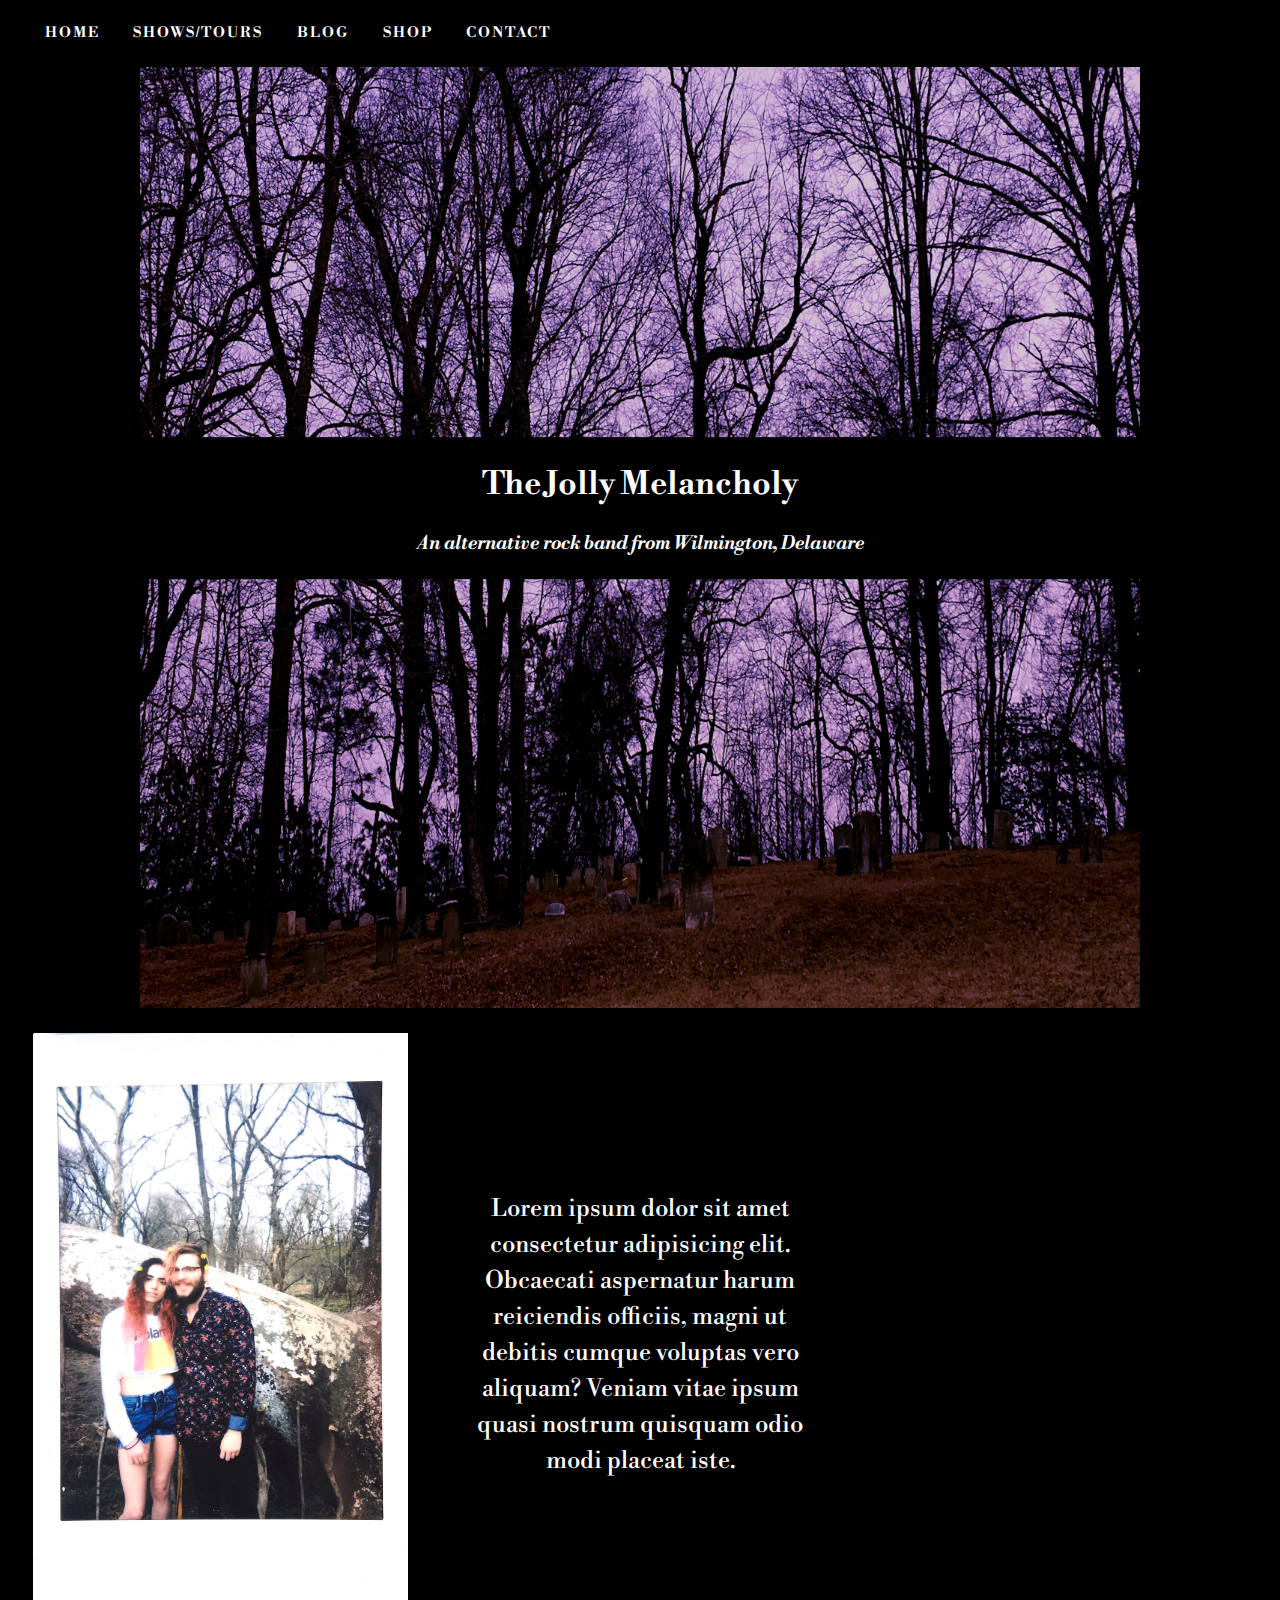
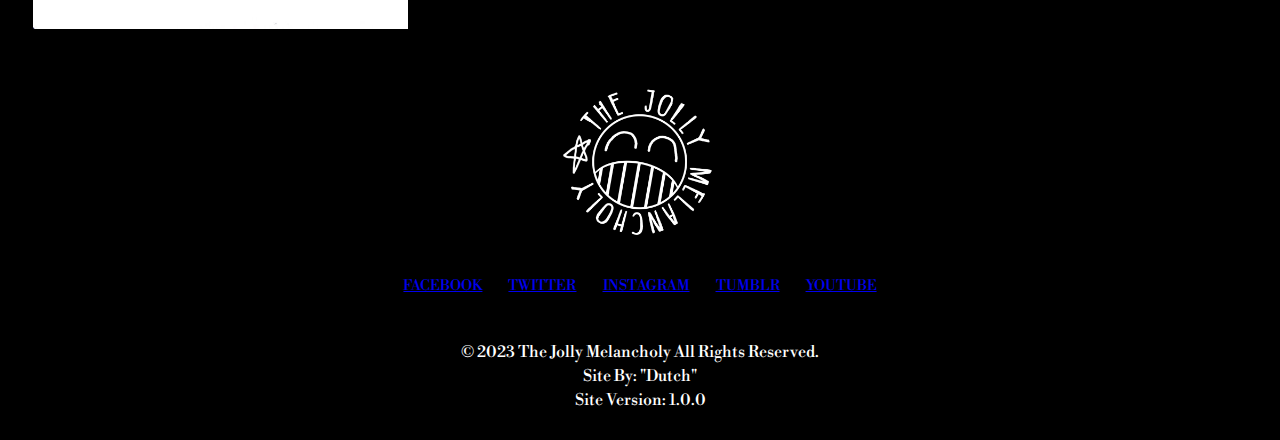
<file: Projects/Band Site/index.html>
<!DOCTYPE html>
<html>
    <meta name="viewport" content="width=device-width, initial-scale=1.0">

    <link href='./CSS/style.css' rel='stylesheet'/>
    <link href='./CSS/homepage.css' rel='stylesheet'/>
    <link href="https://fonts.googleapis.com/css2?family=Libre+Bodoni&display=swap" rel="stylesheet">
    <head>
        <title>The Jolly Melancholy - Official Site</title>
    </head>
    <body>
        <header class="main_logo">
            <img width="1000" height="1000" src="./Images/TDHGITB-Graveyard-Cover.png" alt="The Jolly Melancholy Band Logo"/>
            <div class="text-in-logo">
                <h1><strong>The Jolly Melancholy</strong></h1>
                <h3><em>An alternative rock band from Wilmington, Delaware</em></h3>
            </div>
        </header>   
        <nav>
            <ul id="NavBar">
                <li><a href="./index.html">HOME</a></li>
                <li><a href="#shows">SHOWS/TOURS</a></li>
                <li><a href="#blog">BLOG</a></li>
                <li><a href="#shop">SHOP</a></li>
                <li><a href="#contact">CONTACT</a></li>
            </ul>
        </nav>
        <main>
            <div class="about-img-container">
                <div class="about-img">
                    <img width = "375px" height = "595.5px" src="./Images/DaltonGabbyTree.JPG">
                </div>
                <p class="about">
                    Lorem ipsum dolor sit amet consectetur adipisicing elit.
                    Obcaecati aspernatur harum reiciendis officiis,
                    magni ut debitis cumque voluptas vero aliquam? 
                    Veniam vitae ipsum quasi nostrum quisquam odio modi placeat iste.
                </p>
            </div>
        </main>
        <footer>
            <div class="footer-logo">
                <img width="200" height="200" src="./Images/JOLLYMELANCHOLYlogocircular.png" alt="Footer Band Logo" />
            </div>
            <div class="links">
                <a title="FACEBOOK" target="_blank" rel="Cannot Open Page Or It Does Not Exist" 
                href="https://www.facebook.com/thejollymelancholy/">FACEBOOK</a>
                <a title="TWITTER" target="_blank" rel="Cannot Open Page Or It Does Not Exist"
                href="https://twitter.com/thejollym">TWITTER</a>
                <a title="INSTAGRAM" target="_blank" rel="Cannot Open Page Or It Does Not Exist"
                href="https://www.instagram.com/thejollymelancholy/">INSTAGRAM</a>
                <a title="TUMBLR" target="_blank" rel="Cannot Open Page Or It Does Not Exist"
                href="https://www.tumblr.com/thejollymelancholy">TUMBLR</a>
                <a title="YOUTUBE" target="_blank" rel="Cannot Open Page Or It Does Not Exist"
                href="https://www.youtube.com/channel/UCRqVhBzB_PIKQa9_DIfEvIg">YOUTUBE</a>
            </div>
            <p class="copyright">
                © 2023 The Jolly Melancholy All Rights Reserved.
                <br>
                Site By: "Dutch"
                <br>
                Site Version: 1.0.0
            </p>
        </footer>
    </body>
</html>
</file>
<file: Projects/Band Site/CSS/style.css>
/* Universal Styles */
html {
    font-family: 'Libre Bodoni',georgia,sans-serif;
    line-height: 1.5;
    font-weight: 400;
    font-size: 16px;
    margin: 0;
    padding: 0;
    background-color: black;
    color: #fff;
}
/* Start Navigation Bar */
#NavBar {
    list-style-type: none;
    display: flex;
    margin: 0;
    padding:  .5rem 20px;
    overflow: hidden;
    background-color: black;
    position: fixed;
    top: 0;
    width: 100%;
}
#NavBar a{
    display: block;
    /*border: 2px solid rgb(127, 23, 179);
    border-radius: 5px;*/
    color: #fff;
    text-align: center;
    text-decoration: none;
    font-size: .9em;
    font-weight: 700;
    letter-spacing: 2px;
    padding: 14px 16px;
    margin: .05rem;
    transition: all .3s ease-in-out;
}
#NavBar a:hover{
    color: #9fd7f1;
}
#NavBar a:active { 
    color: snow;
}
/* End Navigation Bar */

/* Start Footer Section */
.footer-logo{
    display: flex;
    justify-content: center;
    margin-left: auto;
    margin-right: auto;
    height: 100%;
    width: 50%;
}
div.links{
    font-size: 0.9em;
    position: relative;
    display: inline-block;
    padding: 10px 0;
    width: 100%;
    height: 30px;
    line-height: 30px;
    bottom: 0;
    text-align: center;
    left: 0;
    right: 0;
}
.links a{
    padding: 0 0.8em;
}
.links a:hover{
    background-color: #111;
    text-decoration: none;
}
.copyright{
    display: block;
    margin-block-start: 1em;
    margin-block-end: 1em;
    margin-inline-start: 0;
    margin-inline-end: 0;
}
/* End Footer Section */
</file>
<file: Projects/Band Site/CSS/homepage.css>
header.main_logo{
    display: flex;
    position: relative;
    justify-content: center;
    margin-left: auto;
    margin-right: auto;
    width: 100%;
    text-align: center;
    overflow: hidden;
}
.text-in-logo {
    position: absolute;
    top: 50%;
    left: 50%;
    transform: translate(-50%, -50%);
    background-color: black;
    padding: .125rem 100%;
    width: 75%;
}
p{
    text-align: center;
    padding: 1%;
    margin: 2%;
}
.about-img-container {
    display: grid;
    align-items: center;
    grid-template-columns: 1fr 1fr 1fr;
    column-gap: 5px;
    margin: 2% 2%;
}
.about-img {
    max-width: 100%;
    max-height: 100%;
}
.about {
    font-size: 1.5rem;
    padding: 0 20px;
}
</file>
